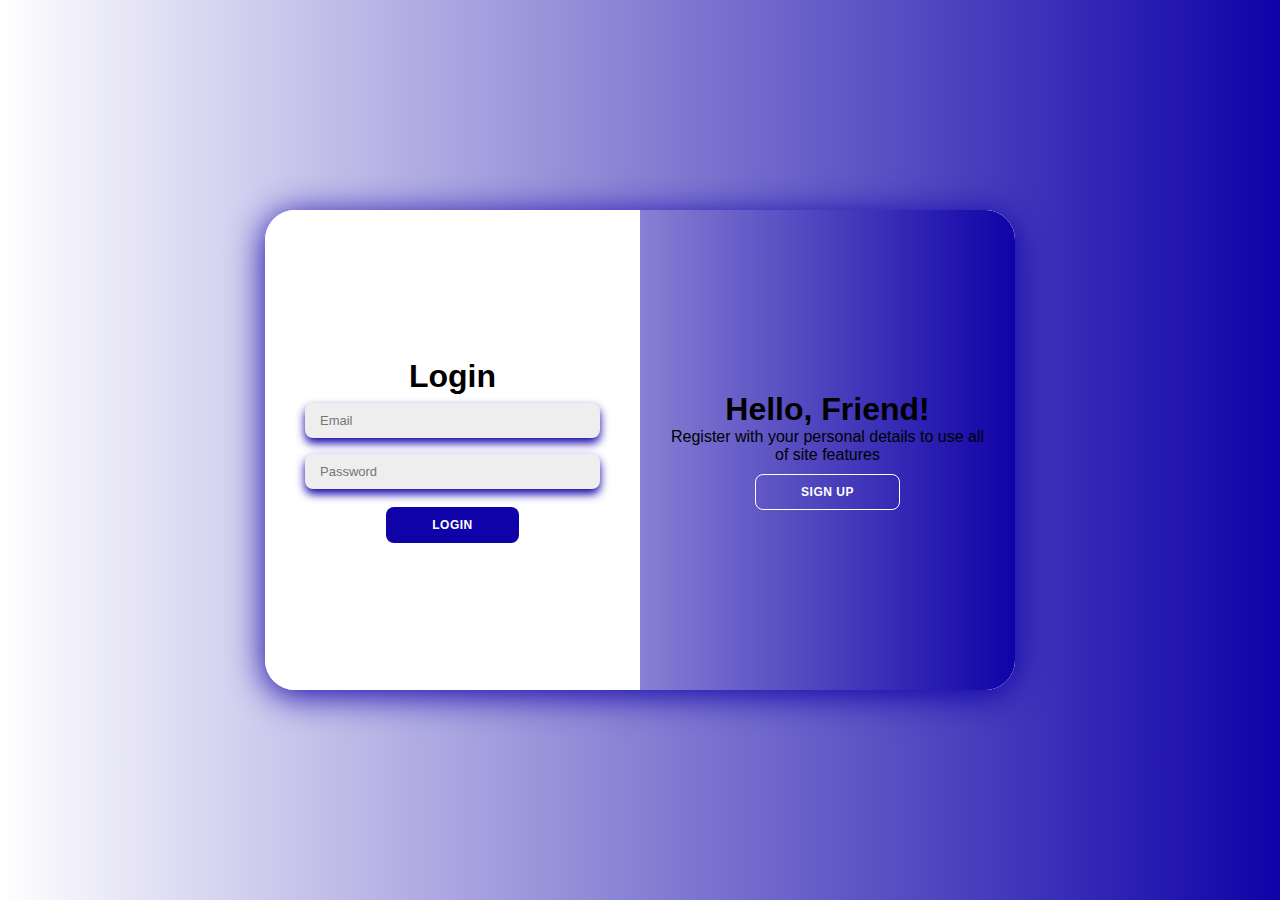
<file: index.html>
<!DOCTYPE html>
<html lang="en">
<head>
    <meta charset="UTF-8">
    <meta name="description" content="A modern login and registration form for Shorten.">
    <meta name="keywords" content="Login, Register, Shorten, Web App">
    <meta name="author" content="Meriem bz">
    <meta name="viewport" content="width=device-width, initial-scale=1.0">
    <title>Shorten - Welcome</title>
    <link rel="website icon" type="png" href="Synergy Color Gradient Logo Logo Template.jfif">
    <link rel="stylesheet" href="style.css">
</head>
<body>
    <div class="container" id="container">    
        <div class="form-container sign-up-container">
            <form id="register-form" method="post" autocomplete="on">
                <h1>Create Account</h1>
                <label for="name">Name</label>
                <input type="text" name="name" placeholder="Name" required id="name">
                <input type="email" name="email" placeholder="Email" required id="email">
                
                <input type="password" name="password" placeholder="Password" required id="password">
                <button type="submit">Register</button>
            </form>
        </div>

        
        <div class="form-container sign-in-container">
            <form id="login-form" method="post">
                <h1>Login</h1>
                <input type="email" name="email" placeholder="Email" required>
                <input type="password"  name="password" placeholder="Password" required>
                <button type="submit">Login</button>
            </form>
        </div>
        <div class="overlay-container">
            <div class="overlay">
                <div class="overlay-panel overlay-left">
                    <h1>Welcome Back!</h1>
                    <p>Enter your personal details to use all of site features</p>
                    <button class="ghost" id="signIn">Sign In</button>
                </div>
                <div class="overlay-panel overlay-right">
                    <h1>Hello, Friend!</h1>
                    <p>Register with your personal details to use all of site features</p>
                    <button class="ghost" id="signUp">Sign Up</button>
                </div>
            </div>
        </div>
    </div>
    <script src="script.js"></script>
    <script src="register.js"></script>
    <script src="login.js"></script>
    
</body>
</html>
</file>
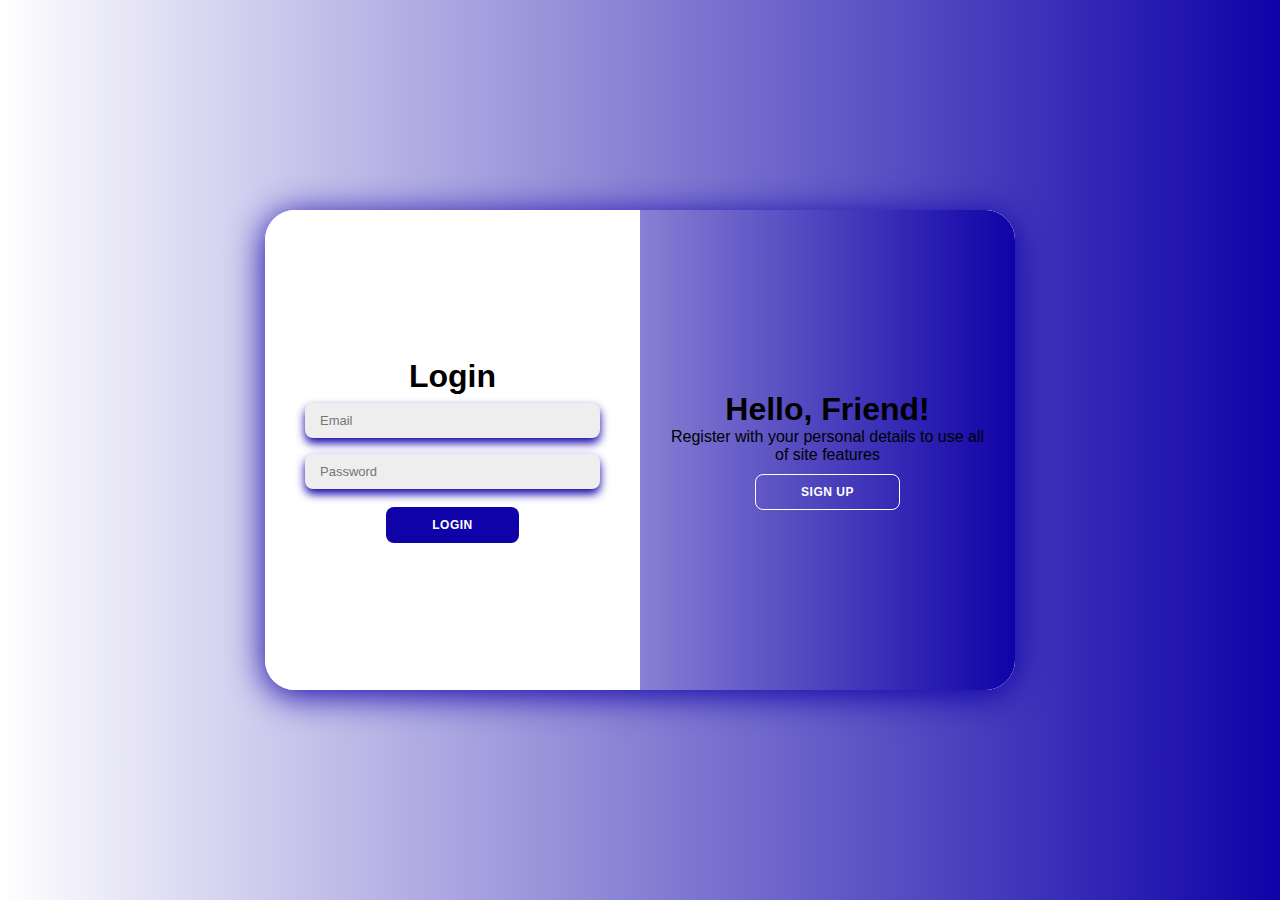
<file: logout.html>
<!DOCTYPE html>
<html lang="en">
<head>
    <meta charset="UTF-8">
    <meta name="viewport" content="width=device-width, initial-scale=1.0">
    <title>Bye bye</title>
</head>
<body>
    <script>
        localStorage.removeItem('token');
        window.location.href = 'index.html';
    </script>

</body>
</html>
</file>
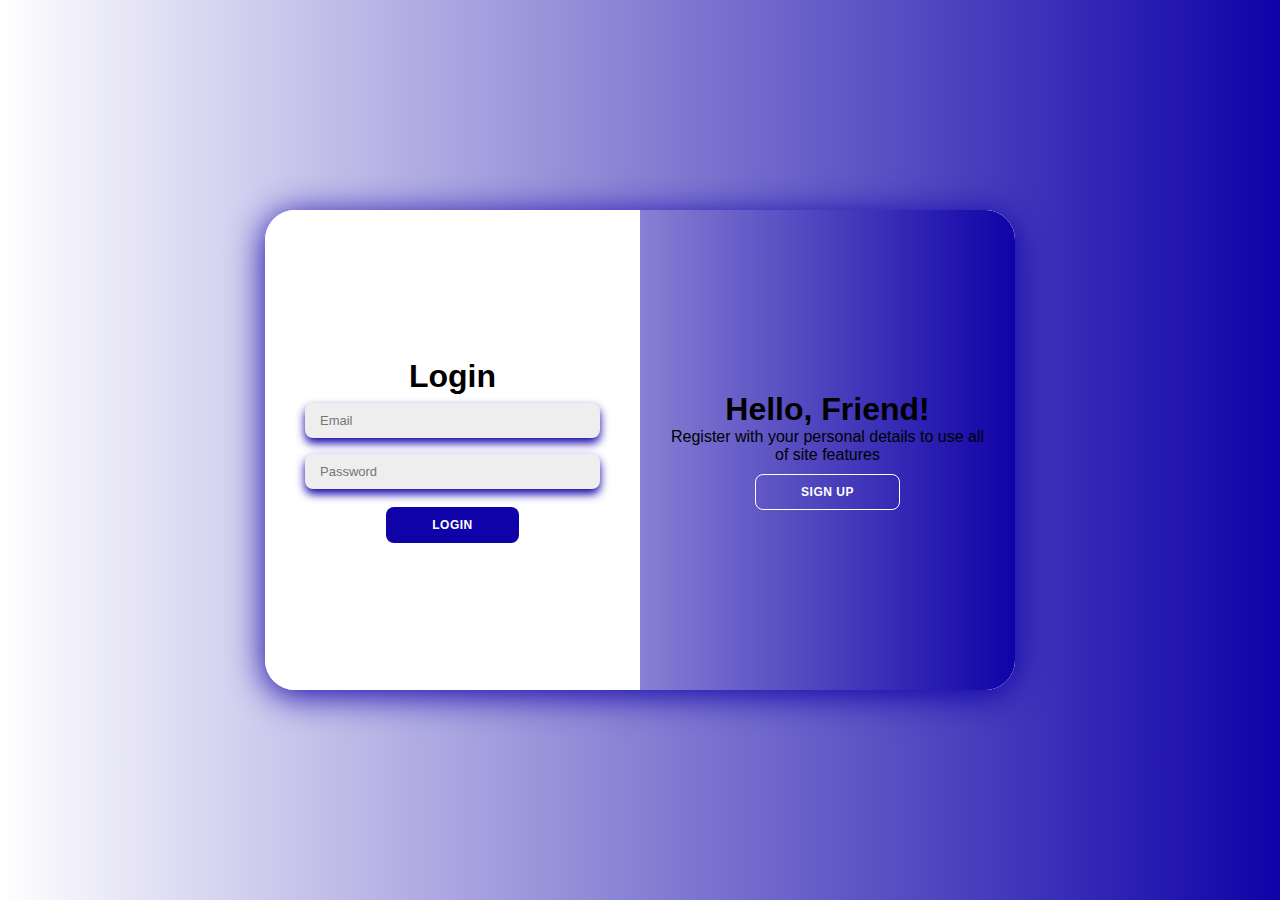
<file: shorten.html>
<!DOCTYPE html>
<html lang="en">
<head>
    <meta charset="UTF-8">
    <meta name="viewport" content="width=device-width, initial-scale=1.0">
    <title>Shorten</title>
    <link rel="stylesheet" href="styles.css">
    <link rel="website icon" type="png" href="Synergy Color Gradient Logo Logo Template.jfif">
    <script src="private.js"></script>
</head>
<body>
    <div class="container">
        <a href="logout.html"><button type="button">Logout</button></a>
    
        <h1>Create a shortcut for your URL</h1>
        <form id="shorten-form" method="post">
            <input type="url" name="url" id="longurl" placeholder="Enter your URL" required>
            <button type="submit">Shorten</button><br>
        </form>
        <div id="shorten-result"></div>
    
        <button id="open-modal">Your shortened URLs</button>
        <div id="modal" class="modal">
            <div class="modal-content">
                <span id="close-modal" class="close">&times;</span>
                <h2>Your shortened URLs</h2>
                <div id="shorten-list"></div>
            </div>
        </div>
    </div>    

    <script src="createShortUrl.js"></script>
    <script src="getShortUrls.js"></script>
    <script src="patchShortUrls.js"></script>
    <script src="deletshortUrl.js"></script>
    <script src="modal.js"></script>
    

</body>
</html>
</file>
<file: style.css>
* {
    margin: 0;
    padding: 0;
    box-sizing: border-box;
    font-family: 'Montserrat', sans-serif;
}

body {
    background: linear-gradient(to right, #fff, #0f02a8);
    display: flex;
    justify-content: center;
    align-items: center;
    height: 100vh;
}

.container {
    background-color: #fff;
    border-radius: 30px  ;
    box-shadow: 0 5px 35px  #0f02a8;
    position: relative;
    width: 750px;
    max-width: 100%;
    min-height: 480px;
    overflow: hidden;
}
.form-container {
    position: absolute;
    top: 0;
    height: 100%;
    transition: all 0.6s ease-in-out;
}

.sign-in-container {
    left: 0;
    width: 50%;
    z-index: 2;
}

.container.right-panel-active .sign-in-container {
    transform: translateX(100%);
    opacity: 0;
}

.sign-up-container {
    left: 0;
    width: 50%;
    opacity: 0;
    z-index: 1;
}
.container form{
    background-color: #fff;
    display: flex;
    align-items: center;
    justify-content: center;
    flex-direction: column;
    padding: 0 40px;
    height: 100%;
}
.container input{
    background-color: #eee;
    border: none;
    margin: 8px 0;
    padding: 10px 15px;
    font-size: 13px;
    border-radius: 8px;
    width: 100%;
    outline: none;
    box-shadow: 0 5px 10px  #0f02a8;
}

.container button.hidden{
    background-color: transparent;
    border-color: #fff;
}
.sign-in{
    left: 0;
    width: 50%;
    z-index: 2;
}
.sign-up{
    left: 0;
    width: 50%;
    opacity: 0;
    z-index: 1;
}
.container.active .sign-up{
    transform: translateX(100%);
    opacity: 1;
    z-index: 5;
    animation: move 0.6s;
}
.container.right-panel-active .sign-up-container {
    transform: translateX(100%);
    opacity: 1;
    z-index: 5;
}

.overlay-container {
    position: absolute;
    top: 0;
    left: 50%;
    width: 50%;
    height: 100%;
    transition: all 0.6s ease-in-out;
    background-color: #f1c4e6;
    overflow: hidden;
}

.container.right-panel-active .overlay-container {
    transform: translateX(-100%);
}

.overlay {
    background: linear-gradient(to right, #fff, #0f02a8);
    height: 100%;
    width: 200%;
    position: relative;
    left: -100%;
    transform: translateX(0);
    transition: all 0.6s ease-in-out;
}

.container.right-panel-active .overlay {
    transform: translateX(50%);
}

.overlay-panel {
    position: absolute;
    width: 50%;
    height: 100%;
    display: flex;
    align-items: center;
    justify-content: center;
    flex-direction: column;
    text-align: center;
    top: 0;
    padding: 0 30px;
}

.overlay-left {
    transform: translateX(-200%);
}

.container.right-panel-active .overlay-left {
    transform: translateX(0);
}

.overlay-right {
    right: 0;
    transform: translateX(0);
}

.container.right-panel-active .overlay-right {
    transform: translateX(200%);
}

button {
    background-color: #0f02a8;
    color: white;
    font-size: 12px;
    padding: 10px 45px;
    border: 1px solid transparent;
    border-radius: 8px;
    font-weight: 600;
    letter-spacing: 0.5px;
    text-transform: uppercase;
    margin-top: 10px;
    cursor: pointer;
}

button.ghost {
    background-color: transparent;
    border: 1px solid white;
}
</file>
<file: styles.css>
body {
    background: linear-gradient(to right, #fff, #0f02a8);
    display: flex;
    justify-content: center;
    align-items: center;
    height: 100vh;
    margin: 0;
}

h1 {
    text-align: center;
    font-size: 24px;
    margin-top: 20px;
}
.container {
    background-color: #fff;
    border-radius: 30px;
    box-shadow: 0 5px 15px rgba(0, 0, 0, 0.35);
    position: relative;
    width: 750px;
    max-width: 100%;
    min-height: 500px;
    padding: 20px;
    text-align: center;
}


input[type="url"] {
    width: 70%;
    padding: 10px;
    border: 1px solid #ccc;
    border-radius: 5px;
    margin-right: 5px;
    box-shadow: 0 5px 15px  #0f02a8;
}


button {
    padding: 10px 20px;
    background-color: #0f02a8;
    color: white;
    border: none;
    border-radius: 30px;
    cursor: pointer;
    font-size: 16px;
    position: relative;
    margin-top: 10px;
}

button:hover {
    background-color: #2a3cad;
}


button a {
    text-decoration: none;
    color: white;
}


.shorten-result {
    width: 80%;
    max-width: 400px;
    background: white;
    padding: 20px;
    border-radius: 10px;
    box-shadow: 0px 4px 10px rgba(0, 0, 0, 0.1);
    position: absolute;
    top: 50%;
    left: 50%;
    transform: translate(-50%, -50%);
    text-align: center;
    display: none; 
}
#shorten-list {
    margin-top: 20px;
}

form {
    position: relative;
    padding-bottom: 50px; 
}

form button {
    position: absolute;
    bottom: 0;
    left: 50%;
    transform: translateX(-50%);
}
.modal {
    display: none; 
    position: fixed;
    z-index: 1000;
    left: 0;
    top: 0;
    width: 100%;
    height: 100%;
    background-color: rgba(0, 0, 0, 0.5); 
    overflow: auto;
}

.modal-content {
    background-color: #fff;
    margin: 10% auto;
    padding: 20px;
    border-radius: 10px;
    width: 80%;
    max-width: 600px;
    box-shadow: 0 5px 15px rgba(0, 0, 0, 0.3);
}

.close {
    color: #aaa;
    float: right;
    font-size: 28px;
    font-weight: bold;
    cursor: pointer;
}

.close:hover {
    color: #000;
}

#shorten-list {
    margin-top: 20px;
}

.shorten-url-box {
    border: 1px solid #ccc;
    padding: 15px;
    margin: 10px 0;
    border-radius: 5px;
    background-color: #f9f9f9;
}

.shorten-url-box p {
    margin: 5px 0;
}
</file>
